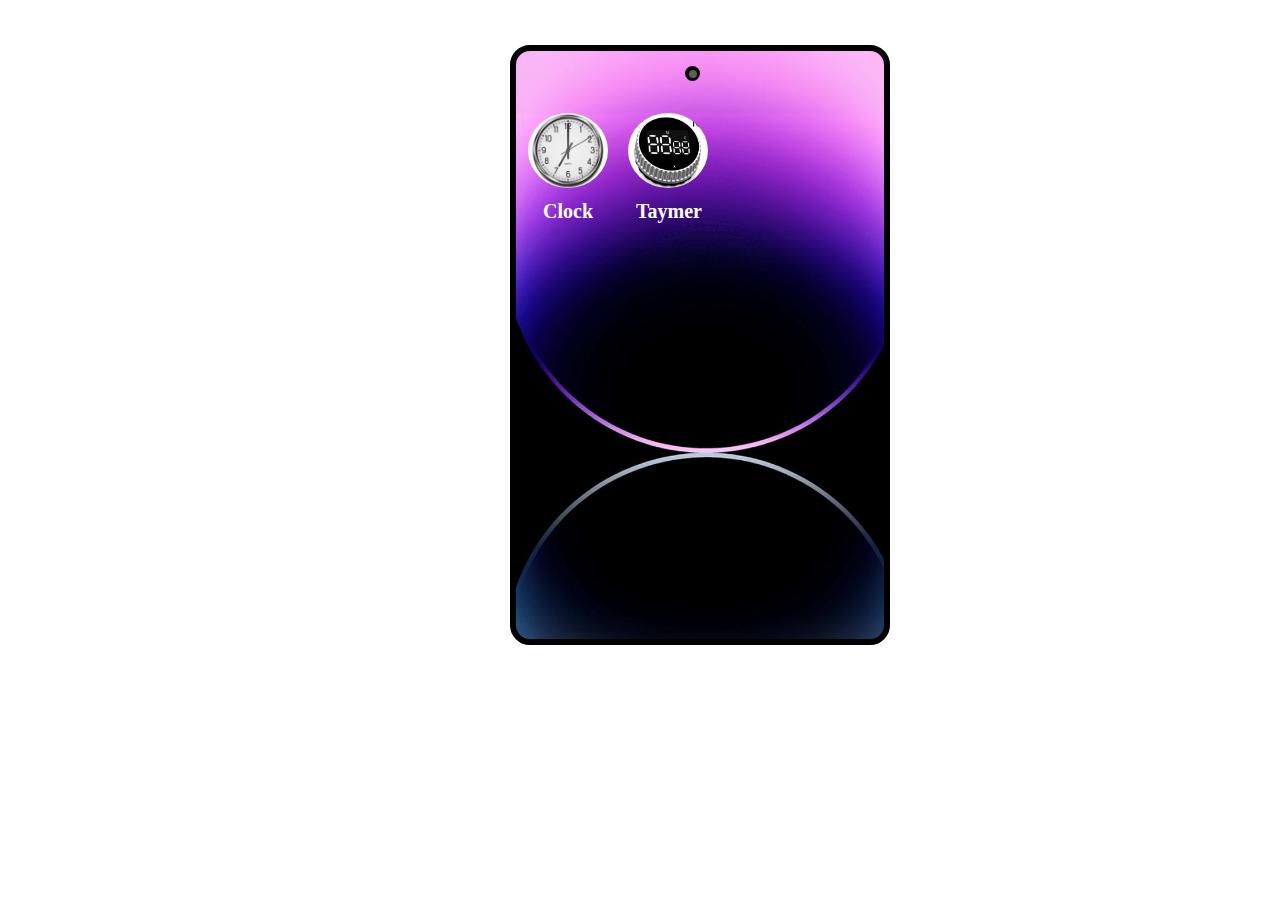
<file: index.html>
<!DOCTYPE html>
<html lang="en">

<head>
  <meta charset="UTF-8">
  <meta http-equiv="X-UA-Compatible" content="IE=edge">
  <meta name="viewport" content="width=device-width, initial-scale=1.0">
  <link rel="stylesheet" href="./css/iphone.min.css">
  <title>iphone</title>
</head>

<body>
  <div class="container">
    <div class="iphone">
      <div class="camera">
        <div class="cam"></div>
      </div>
      <div class="menyu">
        <div class="clock">
          <a href="/clock.html">
            <img src="./image/1430926248_soat.jpg" alt="">
          </a>
          <h1>Clock</h1>
        </div>
        <div class="taymer">
          <a href="/taymer.html">
            <img src="./image/taymer.webp" alt="">
          </a>
          <h1>Taymer</h1>
        </div>
      </div>
    </div>
  </div>



  <script src="./js/iphone.js"></script>
</body>

</html>
</file>
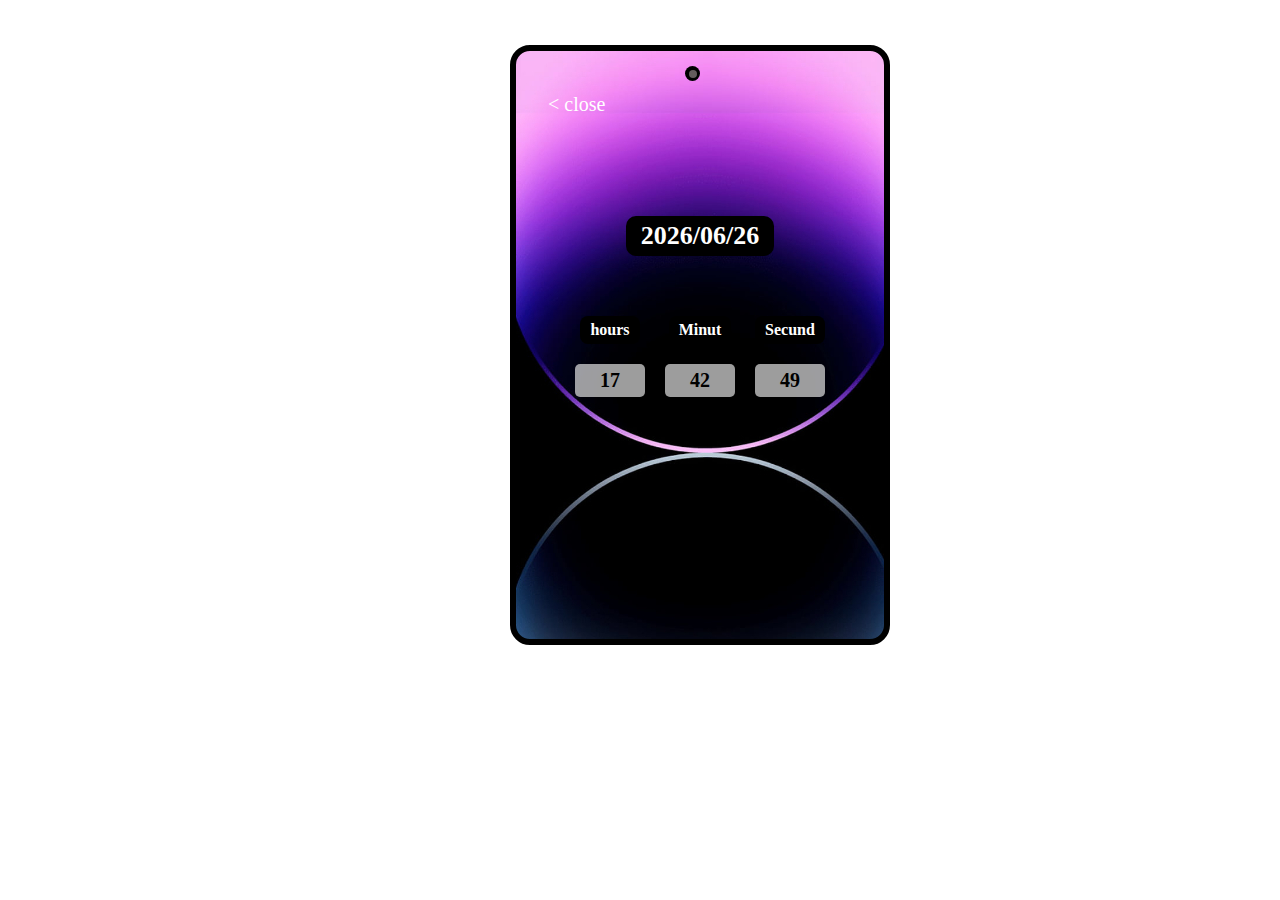
<file: clock.html>
<!DOCTYPE html>
<html lang="en">

<head>
  <meta charset="UTF-8">
  <meta http-equiv="X-UA-Compatible" content="IE=edge">
  <meta name="viewport" content="width=device-width, initial-scale=1.0">
  <link rel="stylesheet" href="./css/iphone.min.css">
  <link rel="stylesheet" href="./css/clock.min.css">
  <title>clock</title>
</head>

<body>
  <div class="container">
    <div class="iphone">
      <div class="camera">
        <div class="cam"></div>
      </div>
      <div class="iphone-cloce">
        <a href="./index.html">< close</a>
      </div>
      <div class="menyu clock">
        <div class="date"></div>
        <div class="clockTime">
          <div class="hours">
            <h1>hours</h1>
            <p class="hourClock"></p>
          </div>
          <div class="hours">
            <h1>Minut</h1>
            <p class="minutClock"></p>
          </div>
          <div class="hours">
            <h1>Secund</h1>
            <p class="secundClock"></p>
          </div>
        </div>
      </div>
    </div>
  </div>




  <script src="./js/iphone.js"></script>
</body>

</html>
</file>
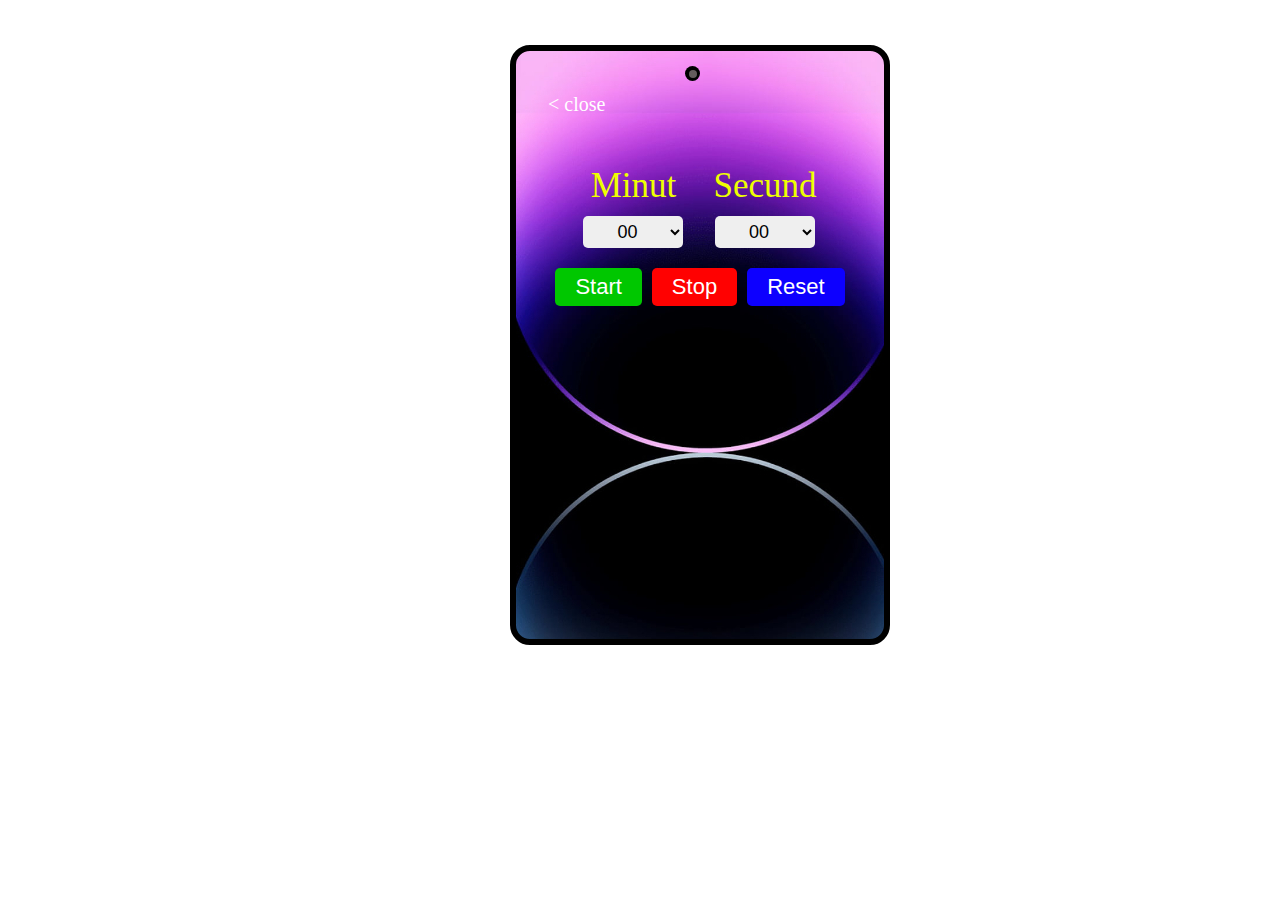
<file: taymer.html>
<!DOCTYPE html>
<html lang="en">

<head>
  <meta charset="UTF-8">
  <meta http-equiv="X-UA-Compatible" content="IE=edge">
  <meta name="viewport" content="width=device-width, initial-scale=1.0">
  <link rel="stylesheet" href="./css/taymer.min.css">
  <link rel="stylesheet" href="./css/clock.min.css">
  <link rel="stylesheet" href="./css/iphone.min.css">
  <title>timer</title>
</head>

<body>
  <div class="container">
    <div class="iphone">
      <div class="camera">
        <div class="cam"></div>
      </div>
      <div class="iphone-cloce">
        <a href="./index.html">
          < close</a>
      </div>
      <div class="menu taymer">
        <div class="set">
          <div class="minuts">
            <label for="minut">Minut</label>
            <select name="minut" id="minut"></select>
          </div>
          <div class="secunds">
            <label for="secund">Secund</label>
            <select name="secund" id="secund"></select>
          </div>
        </div>
        <div class="setting">
          <button class="taymerStart" onclick="start()">
            Start
          </button>
          <button class="taymerStop" onclick="stop()">
            Stop
          </button>
          <button class="taymerReset" onclick="reset()">
            Reset
          </button>
        </div>
        <audio class="taymerMusic" src="/alarm.wav"></audio>
      </div>
    </div>
  </div>



  <script src="./js/taymer.js"></script>
</body>

</html>
</file>
<file: css/iphone.min.css>
*{margin:0;padding:0;box-sizing:border-box;list-style:none;text-decoration:none}.container{width:1400px;height:690px;display:flex;justify-content:center;align-items:center}.container .iphone{width:380px;height:600px;background-image:url(/image/Без\ названия.jpg);border:6px solid #000;border-radius:20px;padding:12px;position:relative}.container .iphone .camera{position:absolute;top:15px;right:50%;background:#000;width:15px;height:15px;border-radius:50%;display:flex;align-items:center;justify-content:center}.container .iphone .camera .cam{width:8px;height:8px;background:#635c5c;border-radius:50%}.container .iphone .menyu{padding-top:50px;display:flex;gap:20px}.container .iphone .menyu .clock a img{width:80px;height:75px;border-radius:50%}.container .iphone .menyu .clock h1{color:#fff;font-size:20px;padding-left:15px;padding-top:8px}.container .iphone .menyu .taymer a img{width:80px;height:75px;border-radius:50%}.container .iphone .menyu .taymer h1{color:#fff;font-size:20px;padding-left:8px;padding-top:8px}
</file>
<file: css/clock.min.css>
.iphone-cloce{padding-top:30px;padding-left:20px}.iphone-cloce a{font-size:20px;color:#fff}.clock{flex-direction:column;align-items:center;justify-content:center;margin-top:50px}.clock .date{font-size:26px;color:#fff;font-weight:bold;padding:5px 15px;border-radius:10px;background-color:#000}.clock .clockTime{margin-top:40px;display:flex;width:100%;justify-content:center;align-items:center;gap:20px;text-align:center}.clock .clockTime .hours{display:flex;flex-direction:column;align-items:center;row-gap:10px}.clock .clockTime .hours h1{background-color:#000;padding:5px 10px;font-size:16px;border-radius:8px;color:#fff}.clock .clockTime .hours p{margin-top:10px;background:rgba(255,255,255,.614);padding:5px 25px;border-radius:5px;font-size:20px;font-weight:700;color:#000}
</file>
<file: css/taymer.min.css>
.taymer{padding-top:50px}.taymer .set{width:100%;display:flex;justify-content:center;gap:30px}.taymer .set .minuts{display:flex;flex-direction:column;row-gap:10px;align-items:center}.taymer .set .minuts label{font-size:35px;color:#ef0}.taymer .set .minuts select{width:100px;border:none;outline:none;border-radius:5px;padding:5px 10px;font-size:18px;text-align:center}.taymer .set .secunds{display:flex;flex-direction:column;row-gap:10px;align-items:center}.taymer .set .secunds label{font-size:35px;color:#ef0}.taymer .set .secunds select{width:100px;border:none;outline:none;border-radius:5px;padding:5px 10px;font-size:18px;text-align:center}.taymer .setting{display:flex;gap:10px;padding-top:20px;justify-content:center}.taymer .setting .taymerStart{padding:6px 20px;border-radius:5px;border:none;font-size:22px;color:#fff;transition:.5s;background:#00c700}.taymer .setting .taymerStop{padding:6px 20px;border-radius:5px;border:none;font-size:22px;color:#fff;transition:.5s;background:#ff0101}.taymer .setting .taymerReset{padding:6px 20px;border-radius:5px;border:none;font-size:22px;color:#fff;transition:.5s;background:#0d00ff}
</file>
